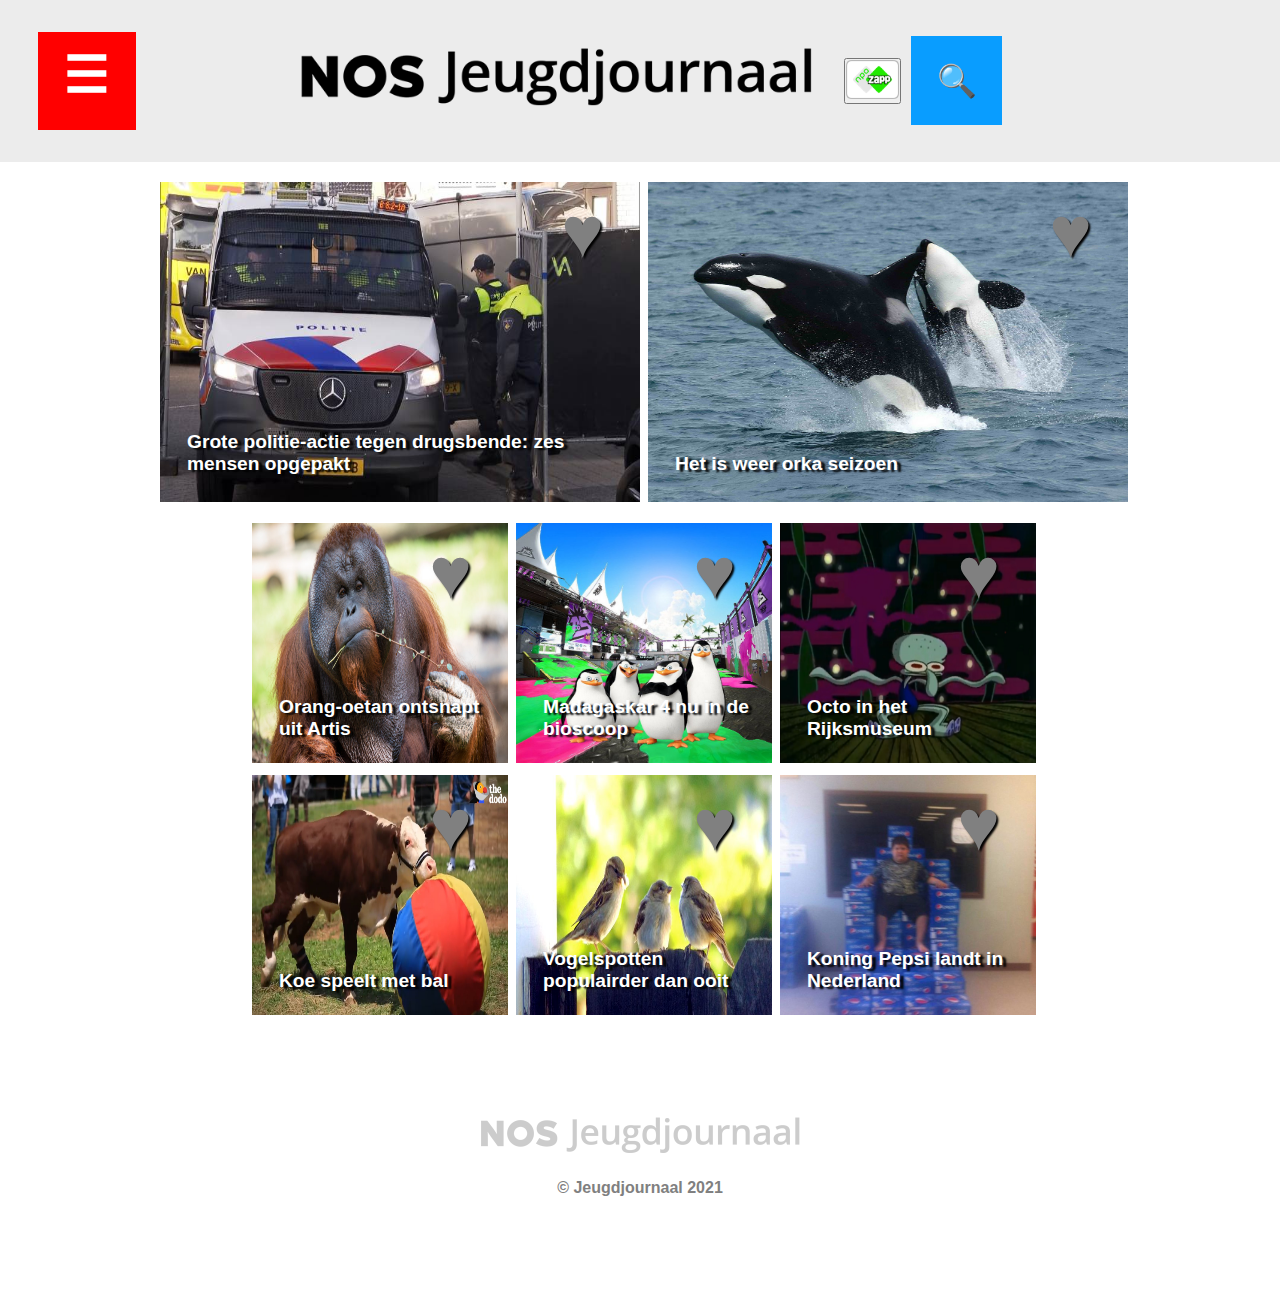
<file: index.html>
<!doctype html>
<html lang="nl">

<head>
	<meta charset="UTF-8">
	<meta name="author" content="jouw naam">
	<meta name="viewport" content="width=device-width, initial-scale=1">

	<title>Howdy FED2122</title>

	<link href="styles/style.css" rel="stylesheet">
	<link rel="icon" type="image/svg+xml" href="images/favicon.svg">
</head>

<body>
	<header>
		<nav>
			<button>☰</button>
			<h1>
				<a href="index.html">
					<img class="logo" src="images/jeugdjournaal_logo.png" alt="NOS Jeugdjournaal">
				</a>
			</h1>
			<button>
				<img src="images/npo-zapp-knop.png" alt="Zapp logo">
			</button>
			<button>🔍</button>
		</nav>
		<nav>
			<ul>
				<li><a href="index.html">home</a></li>
				<li><a href="#">stellingen en vragen</a></li>
				<li><a href="#">het weer</a></li>
				<li><a href="#">jouw favorieten</a></li>
				<li><a href="#">uitzendingen</a></li>
				<li><a href="#">over het jeugdjournaal</a></li>
			</ul>
		</nav>
	</header>

	<section>

		<article>
			<a href="article.html"><img src="images/drugs1.jpg" alt= "Grote politie-actie tegen drugsbende: zes mensen opgepakt"></a> 
			<h1> Grote politie-actie tegen drugsbende: zes mensen opgepakt</h1>
			<button>♥</button>
		</article>

		<article>
			
			<a href="#"><img src="images/nieuws2.jpg"alt= "verhaal 2"></a>
			<h1>Het is weer orka seizoen</h1>
			<button>♥</button>
		</article>

	</section>
	<section>
		<article>
			<a href="#"><img src="images/nieuws3.jpg"alt= "verhaal 3"></a>
			<h1>Orang-oetan ontsnapt uit Artis</h1>
			<button>♥</button>
		</article>

		<article>
			<a href="#"><img src="images/nieuws4.jpg"alt= "verhaal 4"></a>
			<h1>Madagaskar 4 nu in de bioscoop</h1>
			<button>♥</button>
		</article>

		<article>
			<a href="#"><img src="images/nieuws5.jpg"alt= "verhaal 5"></a>
			<h1>Octo in het Rijksmuseum</h1>
			<button>♥</button>
		</article>

		<article>
			<a href="#"><img src="images/nieuws6.jpg"alt= "verhaal 6"></a>
			<h1>Koe speelt met bal</h1>
			<button>♥</button>
		</article>

		<article>
			<a href="#"><img src="images/nieuws7.jpg"alt= "verhaal 7"></a>
			<h1>Vogelspotten populairder dan ooit</h1>
			<button>♥</button>
		</article>

		<article>
			<a href="#"><img src="images/nieuws8.jpg"alt= "verhaal 8"></a>
			<h1>Koning Pepsi landt in Nederland</h1>
			<button>♥</button>
		</article>
	</section>
	<footer>
		<h1>
			<img src="images/grijze_logo.png">
		</h1>
		<h2>© Jeugdjournaal 2021</h2>
	</footer>

	<script src="scripts/script.js"></script>
</body>
<!-- bronnen:	
	https://jeugdjournaal.nl/artikel/2399561-grote-politie-actie-tegen-drugsbende-zes-mensen-opgepakt.html 
	https://nl.wikipedia.org/wiki/Orka#/media/Bestand:Killerwhales_jumping.jpg
	https://www.houstonzoo.org/explore/animals/orangutan/
	https://i.redd.it/38blr5nte4161.jpg
	https://www.youtube.com/watch?v=Z46tiqzT_9U
	https://www.reddit.com/r/Pepsi/comments/fv76ua/the_pepsi_throne_caw_caw/

	Logo's komen uit https://jeugdjournaal.nl/


-->
</html>
</file>
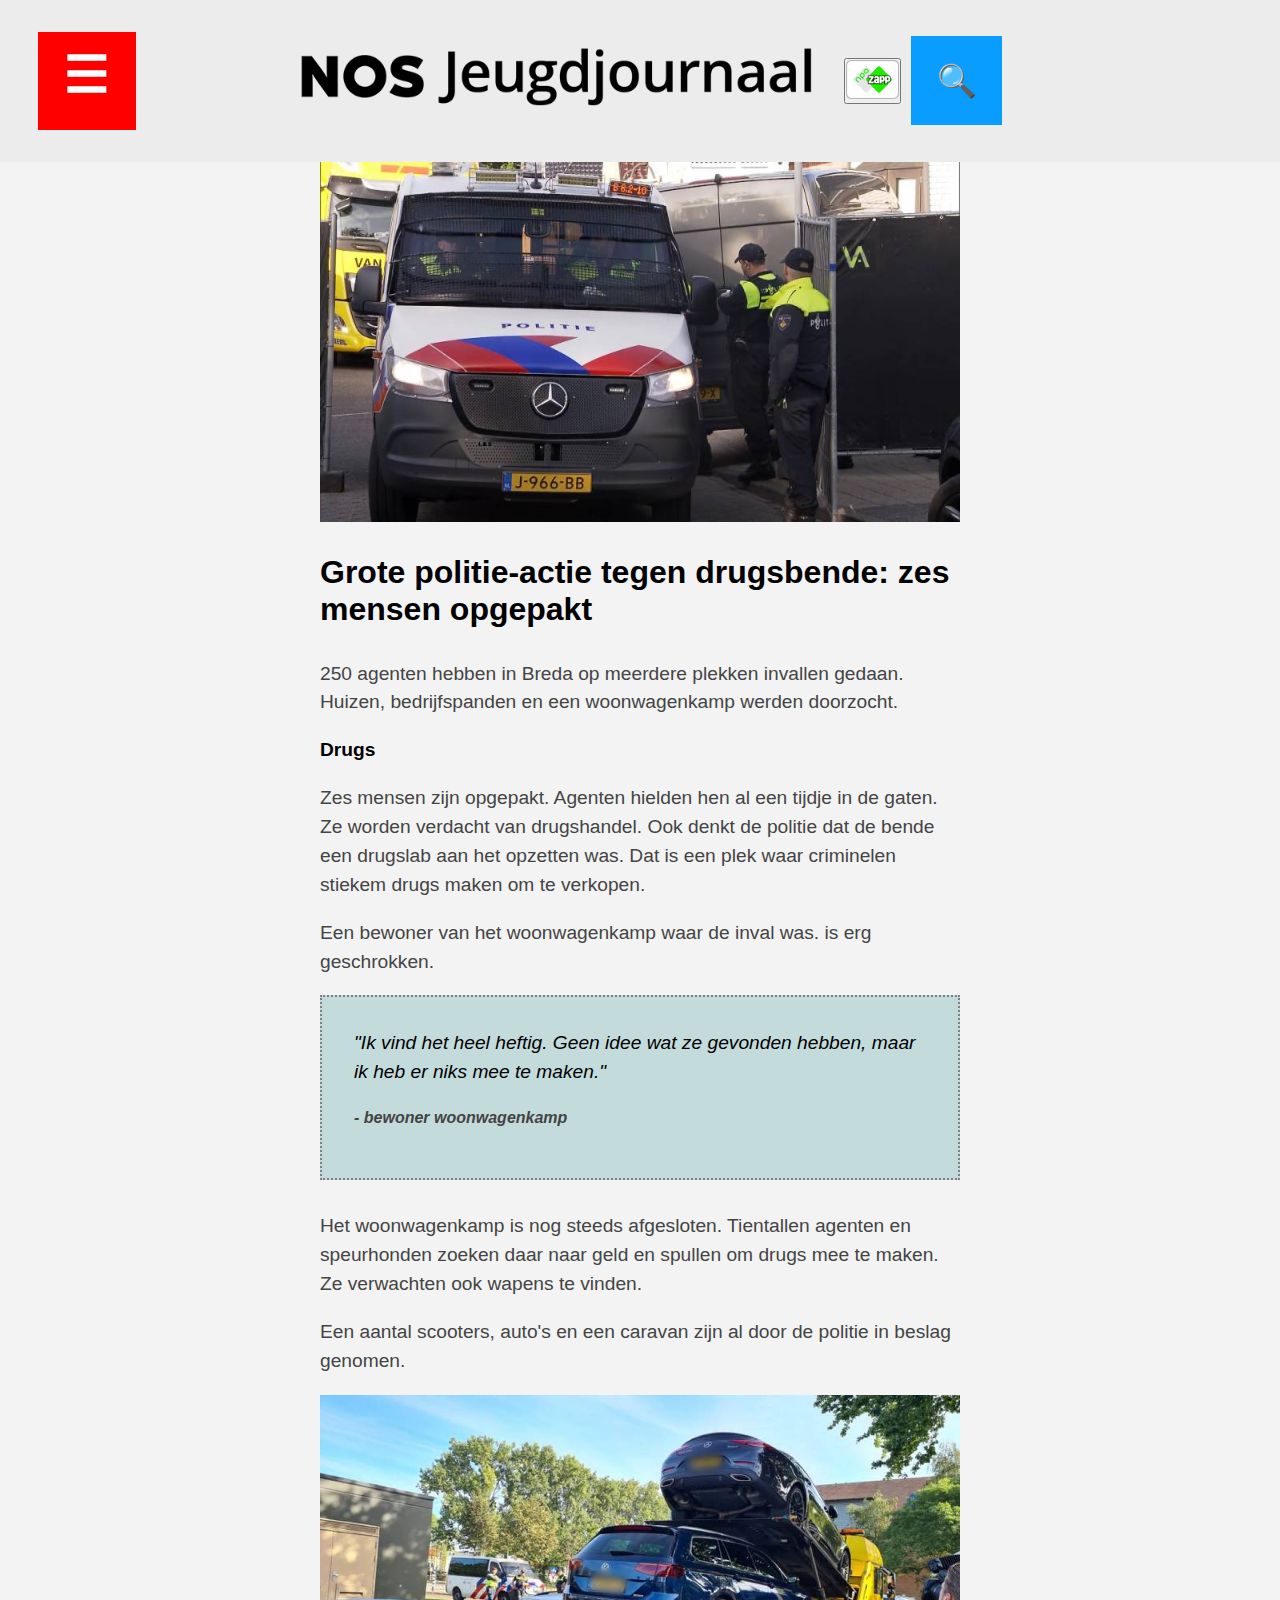
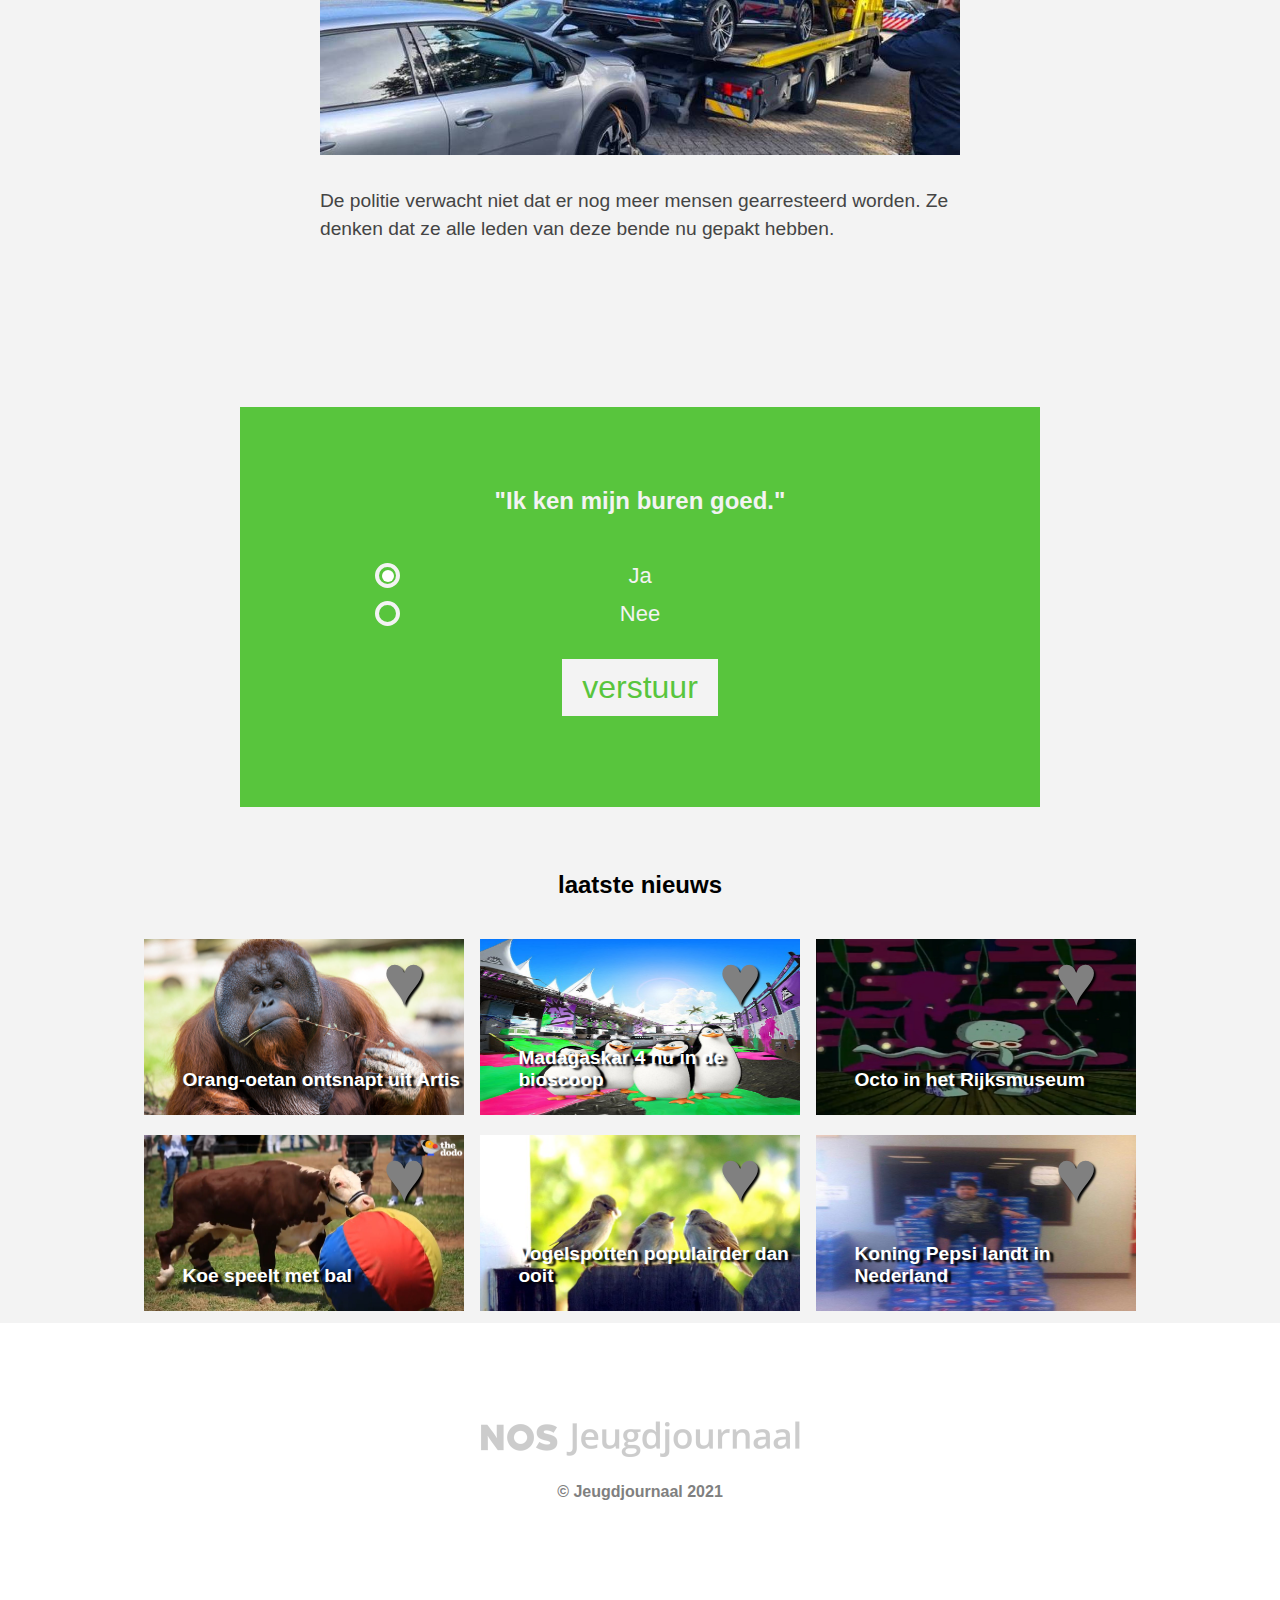
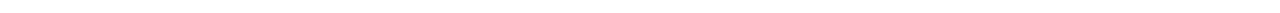
<file: article.html>
<!doctype html>
<html lang="nl">

<head>
	<meta charset="UTF-8">
	<meta name="author" content="jouw naam">
	<meta name="viewport" content="width=device-width, initial-scale=1">

	<title>Howdy FED2122</title>

	<link href="styles/style.css" rel="stylesheet">
	<link rel="icon" type="image/svg+xml" href="images/favicon.svg">
</head>

<body>
	<header>
		<nav>
			<button>☰</button>
			<h1>
				<a href="index.html">
					<img class="logo" src="images/jeugdjournaal_logo.png" alt="NOS Jeugdjournaal">
				</a>
			</h1>
			<button>
				<img src="images/npo-zapp-knop.png" alt="Zapp logo">
			</button>
			<button>🔍</button>
		</nav>
		<nav>
			<ul>
				<li><a href="index.html">home</a></li>
				<li><a href="#">stellingen en vragen</a></li>
				<li><a href="#">het weer</a></li>
				<li><a href="#">jouw favorieten</a></li>
				<li><a href="#">uitzendingen</a></li>
				<li><a href="#">over het jeugdjournaal</a></li>
			</ul>
		</nav>
	</header>

    <main>
        <article>
            <img src="images/drugs1.jpg" alt="nieuwsfoto 1">
            <h1>Grote politie-actie tegen drugsbende: zes mensen opgepakt</h1>
            <p>250 agenten hebben in Breda op meerdere plekken invallen gedaan. Huizen, bedrijfspanden en een woonwagenkamp werden doorzocht.</p>
            <p>Drugs</p>
            <p>Zes mensen zijn opgepakt. Agenten hielden hen al een tijdje in de gaten. Ze worden verdacht van drugshandel. Ook denkt de politie dat de bende een drugslab aan het opzetten was. Dat is een plek waar criminelen stiekem drugs maken om te verkopen.</p>
            <p>Een bewoner van het woonwagenkamp waar de inval was. is erg geschrokken.</p>
            <blockquote>
				<p>"Ik vind het heel heftig. Geen idee wat ze gevonden hebben, maar ik heb er niks mee te maken."</p>
            	<p>- bewoner woonwagenkamp</p>
			</blockquote>
            <p>Het woonwagenkamp is nog steeds afgesloten. Tientallen agenten en speurhonden zoeken daar naar geld en spullen om drugs mee te maken. Ze verwachten ook wapens te vinden.</p>
            <p>Een aantal scooters, auto's en een caravan zijn al door de politie in beslag genomen.</p>
            <img src="images/drugs2.jpg" alt="nieuwsfoto2">
            <p>De politie verwacht niet dat er nog meer mensen gearresteerd worden. Ze denken dat ze alle leden van deze bende nu gepakt hebben.</p>
        </article>
		<form>
			<h2>"Ik ken mijn buren goed."</h1>
				
			<label class="container">Ja
				<input type="radio" checked="checked" name="radio">
				<span class="checkmark"></span>
			</label>

			<label class="container">Nee
				<input type="radio" name="radio">
				<span class="checkmark"></span>
			</label>
			<button>verstuur</button>
		</form>
		
		<h2>laatste nieuws</h2>
		<section class="laatstenieuws">
			<article>
				<a href="#"><img src="images/nieuws3.jpg"alt= "verhaal 3"></a>
				<h1>Orang-oetan ontsnapt uit Artis</h1>
				<button>♥</button>
			</article>
	
			<article>
				<a href="#"><img src="images/nieuws4.jpg"alt= "verhaal 4"></a>
				<h1>Madagaskar 4 nu in de bioscoop</h1>
				<button>♥</button>
			</article>
	
			<article>
				<a href="#"><img src="images/nieuws5.jpg"alt= "verhaal 5"></a>
				<h1>Octo in het Rijksmuseum</h1>
				<button>♥</button>
			</article>
	
			<article>
				<a href="#"><img src="images/nieuws6.jpg"alt= "verhaal 6"></a>
				<h1>Koe speelt met bal</h1>
				<button>♥</button>
			</article>
	
			<article>
				<a href="#"><img src="images/nieuws7.jpg"alt= "verhaal 7"></a>
				<h1>Vogelspotten populairder dan ooit</h1>
				<button>♥</button>
			</article>
	
			<article>
				<a href="#"><img src="images/nieuws8.jpg"alt= "verhaal 8"></a>
				<h1>Koning Pepsi landt in Nederland</h1>
				<button>♥</button>
			</article>
		</section>
    </main>

	<footer>
		<h1>
			<img src="images/grijze_logo.png">
		</h1>
		<h2>© Jeugdjournaal 2021</h2>
	</footer>

	<script src="scripts/script.js"></script>
</body>

</html>
</file>
<file: styles/style.css>
/* CSS Document */
*, *::after, *::before {
  box-sizing:border-box; 
  margin: 0;
  padding: 0;
}

:root {
  --achtergrond: rgb(243, 243, 243);
  --poll-groen: #58c53d;
  --tekst-kleur: #444;
}

a {
  text-decoration: none;
}

header{
  position: sticky;
  top: 0;
  bottom: 0;
  left:0;
  right:0;
  display: flex;
  justify-content: center;
  background-color: rgb(236, 236, 236);
  padding: 0.5vw;
  z-index:2
}

nav:nth-of-type(1){ /*de logo, de zapp knop en de search knop*/
  width: 100vw;
  display: flex;  
  align-items: center;
  padding: 1vw;
  margin-left: 20vw;
  margin-right: 20vw;
}

.logo { /*"duh"*/
  cursor: pointer;
  width: 45vw;
  justify-self: center;
}

/*de menu button */
nav button:nth-of-type(1) {
  background-color: red;
  border: none;
  padding: 2vw;
  padding-top: 1vw;
  padding-left: 2vw;
  padding-right: 2vw;
  cursor: pointer;
  position: absolute;
  left: 3vw;
  z-index: 3;
  color: white;
  font-weight: bold;
  font-size: 4vw;
  transition: 0.5s;
}

nav button:nth-of-type(1):hover {
  transform:scale(0.9);
  transition: 0.3s;
  background-color: rgb(138, 6, 17);
}

nav button:nth-of-type(1):focus {
  transform:scale(0.9);
  transition: 0.3s;
  background-color: rgb(235, 45, 45);
  color: black;
}

nav button:nth-of-type(1).feedback {
  transform: rotate(90deg) scale(0.9);
  background-color: rgb(138, 6, 17);
  transition: 0.5s;
}

nav button:nth-of-type(2) img { /*zapp knop*/
  cursor: pointer;
  width: 4em;
  border: none;

}

nav button:nth-of-type(3) {/*search button*/
  background-color: rgb(9, 157, 255);
  text-decoration: none;
  border: none;
  padding: 2vw;
  cursor: pointer;
  margin: 10px;
  font-size: 2em;
  color: white;
}

nav button:nth-of-type(3):hover {
  transform:scale(0.9);
  transition: 0.3s;
  background-color: rgb(6, 122, 199);
  color: black;
}

nav button:nth-of-type(3):focus {
  transform:scale(0.9);
  transition: 0.3s;
  background-color: rgb(6, 122, 199);
  color: black;
}

header nav ul { /*nav menu*/
  margin:0; 
  padding:4em 0 0;
  padding-top: 15vw;
  background:rgb(247, 247, 247);
  list-style:none;
  width: 50vw;
  position: fixed;
  left: 0;
  top: 0;
  bottom: 0;
  transform: translateX(-160vw);
  transition: 0.5s;
}

nav ul.toonMenu { /*heb ik geleerd van de codepen opdrachten*/
  transform: translateX(0);
  transition: 0.6s;
  left: 0;

}

nav ul li{
  display:flex;
  align-items:center;
  gap:.25em;
  padding:.25em 1em;
}

/* de a-elementen in de nav menu*/
nav:nth-of-type(2) a {
  gap:.25em;
  padding:.25em 1em;
  border-top:solid 1px rgb(141, 141, 141);
  text-decoration: none;
  font-family: Arial, Helvetica, sans-serif;
  font-size: 1.3em;
  color: grey;
  font-weight: bold;
}

/* de kleuren van de menu-items*/

nav li:nth-of-type(1) a {
  color:rgb(83, 83, 255);
}

nav li:nth-of-type(1) a:hover {
  background-color:rgb(83, 83, 255);
  color: white;
}

nav li:nth-of-type(2) a { 
  color:rgb(10, 172, 10);
}

nav li:nth-of-type(2) a:hover { 
  background-color:rgb(10, 172, 10);
  color: white;
}

nav li:nth-of-type(3) a { 
  color:rgb(218, 138, 20);
}

nav li:nth-of-type(3) a:hover { 
  background-color:rgb(218, 138, 20);
  color: white;
}

nav li:nth-of-type(4) a { 
  color:rgb(172, 10, 10);
}

nav li:nth-of-type(4) a:hover { 
  background-color:rgb(172, 10, 10);
  color: white;
}

nav li:nth-of-type(5) a { 
  color:rgb(241, 67, 169);
}

nav li:nth-of-type(5) a:hover { 
  background-color:rgb(241, 67, 169);
  color:white;
}

nav li:nth-of-type(6) a { 
  color:rgb(94, 4, 155);
}

nav li:nth-of-type(6) a:hover { 
  background-color:rgb(94, 4, 155);
  color: white;
}


/*hier komen de artikelen*/

section {
  display:flex;
  justify-content: center;
  margin-left: 10vw;
  margin-right: 10vw;
  flex-wrap: wrap;
  position: relative;
  z-index:0;
  padding-top: 1vw;
}

section article {
  position: relative;
}


section article button { /* hartje */
  position: absolute;
  color: grey;
  border:none;
  background: none;
  font-size: 8vh;
  top: 1vh;
  right:4vh;
  text-shadow: 2px 2px 2px black;
}

section article button:hover {
  transform: scale(0.9);
  color: black;
  transition: 0.2s;
}

section article button:focus {
  transform: scale(0.9);
  color: rgb(166, 142, 255);
  text-shadow: 2px 2px 2px var(--achtergrond);
}

section article button.favoriet {
  color: red;
  animation-name: favoriet-animation;
  animation-duration: 1s;
  animation-iteration-count: 1;
}

@keyframes favoriet-animation { /*animatie voor hartje*/
     0% {
    transform: scale(1);
  }
    25% {
    transform: scale(1.5);
  }

    35% {
      transform: scale(1.5);
  }

    45% {
    transform: scale(0.8);
  }

  50% {
    transform: scale(1);
  }
}

section article h1 { /*titels voor de artikelen*/
  text-shadow: 4px 2px 2px black;
  left: 3vh;
  bottom: 3vh;
  position: absolute;
  color: rgb(255, 255, 255);
  font-family: Arial, Helvetica, sans-serif;
  font-weight: bold;
  font-size: 1.2em;
  padding:0;
  cursor: pointer;
}

section article { /*artikelen*/
  overflow: hidden;
  max-width: 30em;
  max-height: 20em;
  margin-left: 0.5em;
  margin-top: 0.5em;
}

section article:hover{
  transform:scale(1.02);
  transition: 0.3s;
  box-shadow: 1px 1px 5px;
}

section article a:focus img{
  transform:scale(0.99);
  transition: 0.3s;
  box-shadow: 1px 1px 5px;
  border:red 4px solid;
}

section:nth-of-type(1) img { /*alleen de bovenste 2 artikelen*/
  width: 30em;
  height: 20em;
  margin: 0em;
}

@media (max-width:800px ) { /*media query om het zo responsive mogelijk te maken, achteraf gezien was max/min-width misschien beter geweest.*/
  section:nth-of-type(1) img{
    width: 70vw;
    height: 40vw;
  }
} 

section:nth-of-type(2) img  { /*de rest vam de artikelen*/
  width: 20vw;
  height: 15em;
}

@media (max-width:1000px ) {
  section:nth-of-type(2) img{
    width: 70vw;
    height: 40vw;
  }
} 

/* hier begint de tweede pagina*/

main {
  background-color: var(--achtergrond);
}

main article {
  font-family: Arial, Helvetica, sans-serif;
  background-color: var(--achtergrond);
  padding-left: 10vw;
  padding-right: 10vw;
  padding-bottom: 10vw;

}

main article img { /*de afbeeldingen van het artikel*/
  display: block;
  margin-left: auto;
  margin-right: auto;
  margin-top: 0;
  margin-bottom: 2em;
  width: 50vw;
  min-width: 18rem;
}

main article h1 {
  margin: auto;
  margin-bottom: 1em;
  font-size: 2em;
  max-width: 40rem;
}

main article p {
  margin: auto;
  max-width: 40rem;
  font-size: 1.2em;
  line-height: 1.5em;
  color: var(--tekst-kleur);
  margin-bottom: 1em;
}

main article p:nth-of-type(2) { /*de tussenkop "drugs"*/
  font-weight: bold;
  color: black;
}

main article blockquote { /*de quote van het artikel*/
  max-width: 40rem;
  margin: auto;
  background-color: rgb(195, 219, 219);
  border: 2px dotted grey;
  padding: 2em;
  padding-left: 2em;
  padding-right: 2em;
  margin-bottom: 2em;
}

main article blockquote p:nth-of-type(1) { 
  font-style: italic;
  color: black;
}

main article blockquote p:nth-of-type(2) {
  font-style: italic;
  color: var(--tekst-kleur);
  font-size: 1em;
}

form { /*de groene box*/
  text-align: center;
  background-color: var(--poll-groen);
  height: 80vw;
  max-height: 25em;
  width: 100%;
  max-width: 50em;
  margin: auto;
  margin-bottom: 5vw;
  margin-top: 1em;
  padding-top: 5em;
  color: var(--achtergrond);
  font-family: Arial, Helvetica, sans-serif;
}

form h2 { /*de stelling*/
  margin-bottom: 2em;
  font-size: 1.5em;
}

/* https://www.w3schools.com/howto/howto_css_custom_checkbox.asp */

.container {
  display: block;
  position: relative;
  margin-bottom: 12px;
  cursor: pointer;
  font-size: 22px;
}

.container input {
  position: absolute;
  opacity: 0;
  cursor: pointer;
}

.checkmark {
  position: absolute;
  top: 0;
  left: 15vh;
  height: 25px;
  width: 25px;
  background-color: var(--poll-groen);
  border: 4px solid var(--achtergrond);
  border-radius: 50%;
}

.container:hover input ~ .checkmark {
  background-color: rgb(20, 71, 100);
}

.container input:checked ~ .checkmark {
  background-color: var(--poll-groen);
}

.checkmark:after {
  content: "";
  position: absolute;
  display: none;
}

.container input:checked ~ .checkmark:after {
  display: block;
}

.container .checkmark:after {
 	top: 2.5px;
	left: 2.5px;
	width: 12px;
	height: 12px;
	border-radius: 50%;
	background: white;
}

form button {
  font-family: Arial, Helvetica, sans-serif;
  padding: 10px;
  padding-left: 20px;
  padding-right: 20px;
  margin-top: 20px;
  border: none;
  font-size: 2em;
  color: var(--poll-groen);
  background-color: var(--achtergrond);
  cursor: pointer;
}

form button:hover {
  background-color: rgb(203, 230, 253);
  transform: scale(0.9);
}

main h2 { /*"laatste nieuws*/
  text-align: center;
  font-family: Arial, Helvetica, sans-serif;
}

.laatstenieuws { /*andere nieuwsartikelen*/
  justify-content: center;
  display: flex;
  flex-wrap: wrap;
  padding-top: 2em;
  max-width: 80em;
  margin: auto;
}

.laatstenieuws article {
  list-style: none;
  width: 45%;
  max-width: 20em ;
  height: 30em;
  max-height: 20vh;
  position: relative;
  padding-left: 0px;
  margin-bottom: 8px;
  margin-left: 0.5em;
  margin-right: 0.5em;
  /* border: solid red; */
  overflow: hidden;
}

.laatstenieuws article:hover {
  transform: scale(1.02);
  box-shadow: 1px 1px 5px;

}

.laatstenieuws article img  {
  width: 20em;
  height: 11em;
}

.laatstenieuws article h1 {
  text-shadow: 4px 2px 2px black;
  left: 3vw;
  bottom: 1vh;
  position: absolute;
  color: rgb(255, 255, 255);
  font-family: Arial, Helvetica, sans-serif;
  font-weight: bold;
  font-size: 1.2em;
  padding:0;
  cursor: pointer;
}

.laatstenieuws article button { /* hartje */
  position: absolute;
  color: grey;
  border:none;
  background: none;
  font-size: 8vh;
  top: 0.01vh;
  right:3vw;
  text-shadow: 2px 2px 2px black;
}

footer { /*"de footer met de logo van NOS Jeugdjournaal*/
  text-align: center;
  padding: 5rem 0 7rem;
}

footer img {
  width: 40vh;
}

footer h2 {
  font-family: Arial, Helvetica, sans-serif;
  font-weight: bold;
  font-size: 1em;
  color: grey;
}
</file>
